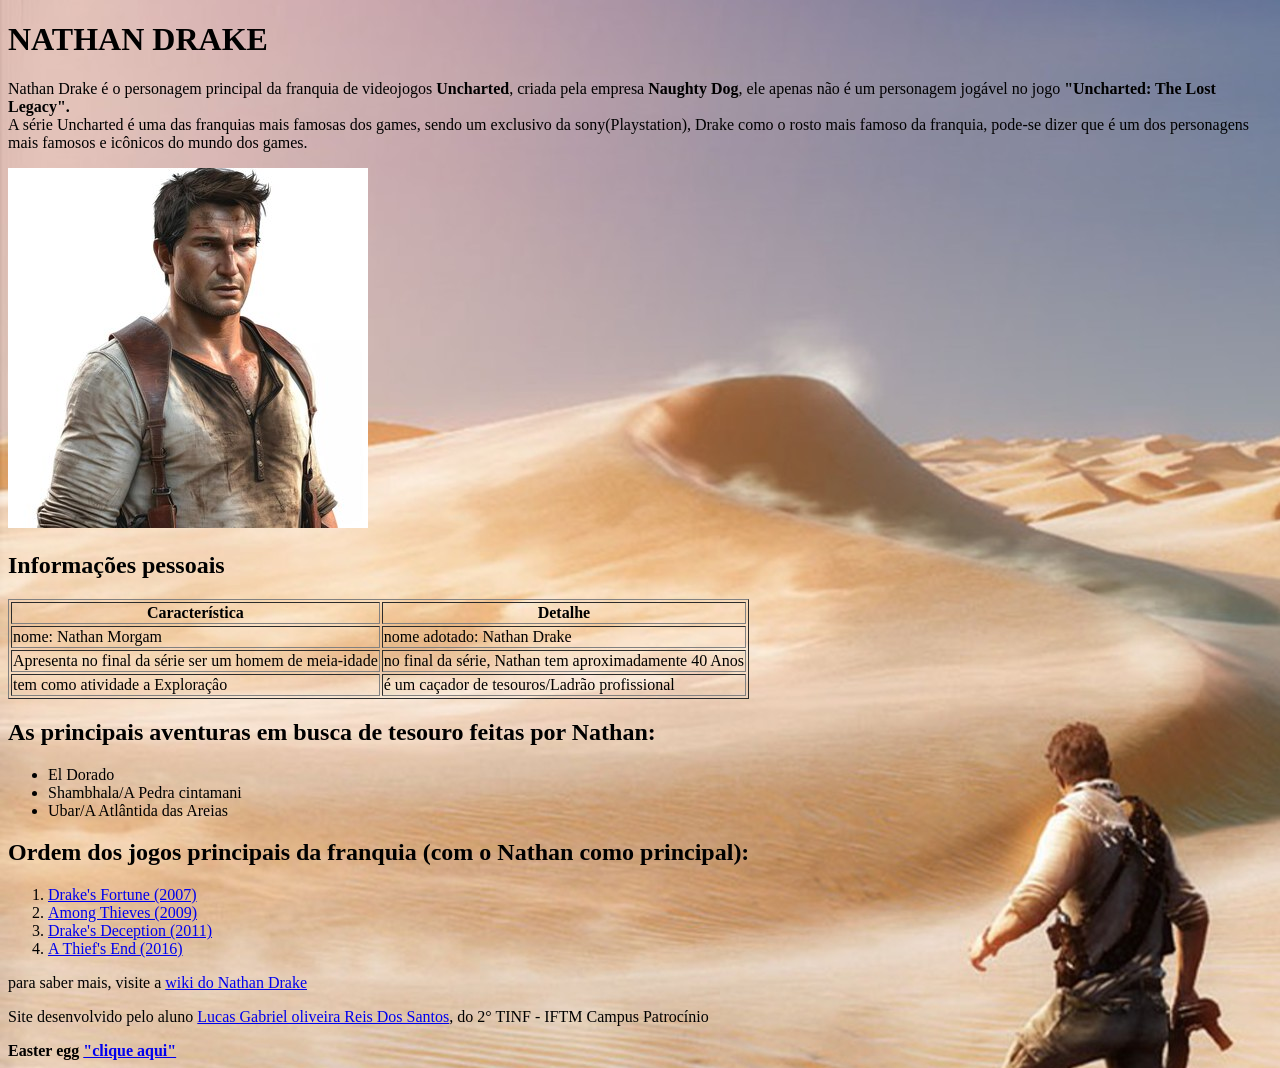
<file: index.html>
<!DOCTYPE html>
<html lang="pt_br">
<head>
    <meta charset="UTF-8">
    <meta name="viewport" content="width=device-width, initial-scale=1.0">
    <title>Nathan Drake</title>
    <link rel="icon" type="imagem/x-icon" href="IMG/icondrake.avif">
</head>
<body>
    
    <body background="IMG/deserto.jpg">
     
    
    <div>

     <h1>NATHAN DRAKE</h1>
    

     <p>Nathan Drake é o personagem principal da franquia de videojogos <strong>Uncharted</strong>, criada pela empresa <strong>Naughty Dog</strong>, ele apenas não é um personagem jogável no jogo <strong>"Uncharted: The Lost Legacy".</strong><br> A série Uncharted é uma das franquias mais famosas dos games, sendo um exclusivo da sony(Playstation), Drake como o rosto mais famoso da franquia, pode-se dizer que é um dos personagens mais famosos e icônicos do mundo dos games.</p>
    </div>
    
    <img src="IMG/drake.jpg" alt="Imagem de Nathan Drake">

    <div>
     <h2><strong>Informações pessoais</strong></h2>
    
     <table border="1">

        <th>Característica</th>
        <th>Detalhe</th>

        <tr>
            <td>nome: Nathan Morgam</td>
            <td>nome adotado: Nathan Drake</td>
        </tr>
        <tr>
            <td>Apresenta no final da série ser um homem de meia-idade</td>
            <td>no final da série, Nathan tem aproximadamente 40 Anos</td>
        </tr>
        <tr>
            <td>tem como atividade a Exploraçâo</td>
            <td>é um caçador de tesouros/Ladrão profissional</td>
        </tr>
     </table>
    </div>

    <div>
     <h2> As principais aventuras em busca de tesouro feitas por Nathan:</h2>

     <ul>
        <li>El Dorado</li>
        <li>Shambhala/A Pedra cintamani</li>
        <li>Ubar/A Atlântida das Areias</li>
     </ul>
    </div>

    <div>
     <h2>Ordem dos jogos principais da franquia (com o Nathan como principal):</h2>

     <ol>
        <li> <a href="https://pt.wikipedia.org/wiki/Uncharted:_Drake%27s_Fortune">Drake's Fortune (2007)</a></li>
        <li> <a href="https://pt.wikipedia.org/wiki/Uncharted_2:_Among_Thieves">Among Thieves (2009)</a></li>
        <li> <a href="https://pt.wikipedia.org/wiki/Uncharted_3:_Drake%27s_Deception">Drake's Deception (2011)</a></li>
        <li> <a href="https://en.wikipedia.org/wiki/Uncharted_4:_A_Thief%27s_End">A Thief's End (2016)</a></li>
     </ol>
    </div>

    <div>
     <p>para saber mais, visite a  <a href="https://en.wikipedia.org/wiki/Nathan_Drake">wiki do Nathan Drake</a></p>

     <p>Site desenvolvido pelo aluno <a href="https://github.com/lucasoliveiraghs">Lucas Gabriel oliveira Reis Dos Santos</a>, do 2° TINF - IFTM Campus Patrocínio</p>
   



     <strong>Easter egg <a href="html/easter_egg.html">"clique aqui"</a></strong>
    </div>
    
</body>
</html>
</file>
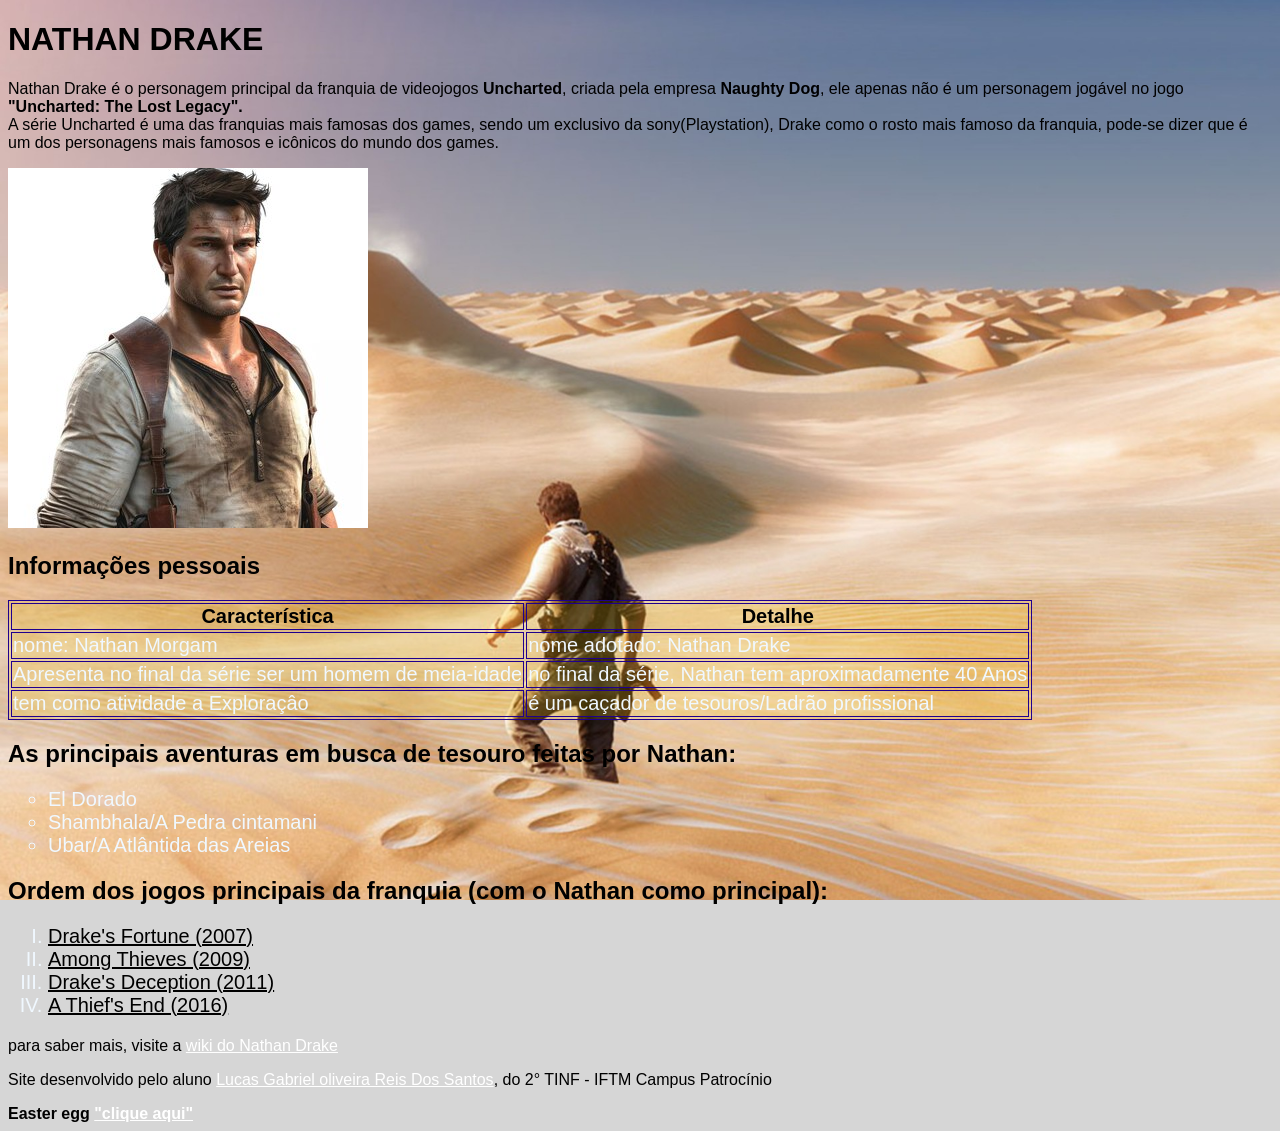
<file: htmlpuro2-main/index.html>
<!DOCTYPE html>
<html lang="pt_br">
<head>
    <meta charset="UTF-8">
    <meta name="viewport" content="width=device-width, initial-scale=1.0">
    <title>Nathan Drake</title>
    <link rel="icon" type="imagem/x-icon" href="IMG/icondrake.avif">
    <link rel="stylesheet" href="css/estilo2.css">
</head>
<body>
    
    <div>

     <h1>NATHAN DRAKE</h1>
    

     <p>Nathan Drake é o personagem principal da franquia de videojogos <strong>Uncharted</strong>, criada pela empresa <strong>Naughty Dog</strong>, ele apenas não é um personagem jogável no jogo <strong>"Uncharted: The Lost Legacy".</strong><br> A série Uncharted é uma das franquias mais famosas dos games, sendo um exclusivo da sony(Playstation), Drake como o rosto mais famoso da franquia, pode-se dizer que é um dos personagens mais famosos e icônicos do mundo dos games.</p>
    </div>
    
    <img src="IMG/drake.jpg" alt="Imagem de Nathan Drake">

    <div>
     <h2><strong>Informações pessoais</strong></h2>
    
     <table border="1">

        <th>Característica</th>
        <th>Detalhe</th>

        <tr>
            <td>nome: Nathan Morgam</td>
            <td>nome adotado: Nathan Drake</td>
        </tr>
        <tr>
            <td>Apresenta no final da série ser um homem de meia-idade</td>
            <td>no final da série, Nathan tem aproximadamente 40 Anos</td>
        </tr>
        <tr>
            <td>tem como atividade a Exploraçâo</td>
            <td>é um caçador de tesouros/Ladrão profissional</td>
        </tr>
     </table>
    </div>

    <div>
     <h2> As principais aventuras em busca de tesouro feitas por Nathan:</h2>

     <ul>
        <li>El Dorado</li>
        <li>Shambhala/A Pedra cintamani</li>
        <li>Ubar/A Atlântida das Areias</li>
     </ul>
    </div>

    <div>
     <h2>Ordem dos jogos principais da franquia (com o Nathan como principal):</h2>

     <ol>
        <li> <a href="https://pt.wikipedia.org/wiki/Uncharted:_Drake%27s_Fortune" style="color: rgb(0, 0, 0);">Drake's Fortune (2007)</a></li>
        <li> <a href="https://pt.wikipedia.org/wiki/Uncharted_2:_Among_Thieves" style="color: rgb(0, 0, 0);">Among Thieves (2009)</a></li>
        <li> <a href="https://pt.wikipedia.org/wiki/Uncharted_3:_Drake%27s_Deception" style="color: rgb(0, 0, 0);">Drake's Deception (2011)</a></li>
        <li> <a href="https://en.wikipedia.org/wiki/Uncharted_4:_A_Thief%27s_End" style="color: rgb(0, 0, 0);">A Thief's End (2016)</a></li>
     </ol>
    </div>

    <div>
     <p>para saber mais, visite a  <a href="https://en.wikipedia.org/wiki/Nathan_Drake">wiki do Nathan Drake</a></p>

     <p>Site desenvolvido pelo aluno <a href="https://github.com/lucasoliveiraghs">Lucas Gabriel oliveira Reis Dos Santos</a>, do 2° TINF - IFTM Campus Patrocínio</p>
   



     <strong>Easter egg <a href="html/easter_egg.html">"clique aqui"</a></strong>
    </div>
    
</body>
</html>
</file>
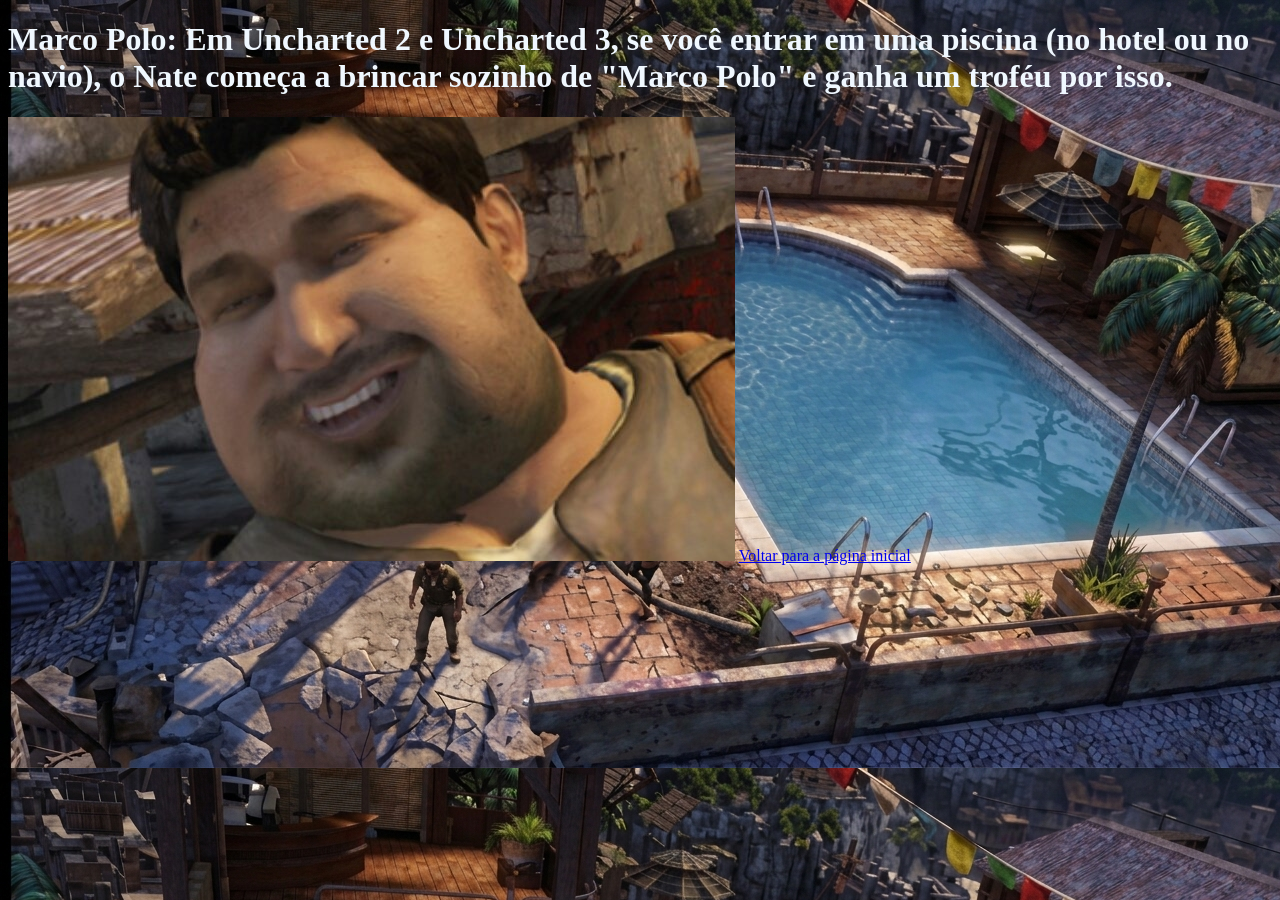
<file: html/easter_egg.html>
<!DOCTYPE html>
<html lang="en">
<head>
    <meta charset="UTF-8">
    <meta name="viewport" content="width=device-width, initial-scale=1.0">
    <title>Easter egg</title>
    <link rel="Icon" type="image/x-icon" href="../IMG/iconuncharted.png">
</head>
<body>
    <body background="../IMG/piscina.png">
        
    <div>
     <h1 style="color: aliceblue;">Marco Polo: Em Uncharted 2 e Uncharted 3, se você entrar em uma piscina (no hotel ou no navio), o Nate começa a brincar sozinho de "Marco Polo" e ganha um troféu por isso.</h1>
    </div>

    <img src="../IMG/drakegorducho.jpg" alt="Drake cheio">












    <a href="../index.html">Voltar para a página inicial</a>
</body>
</html>
</file>
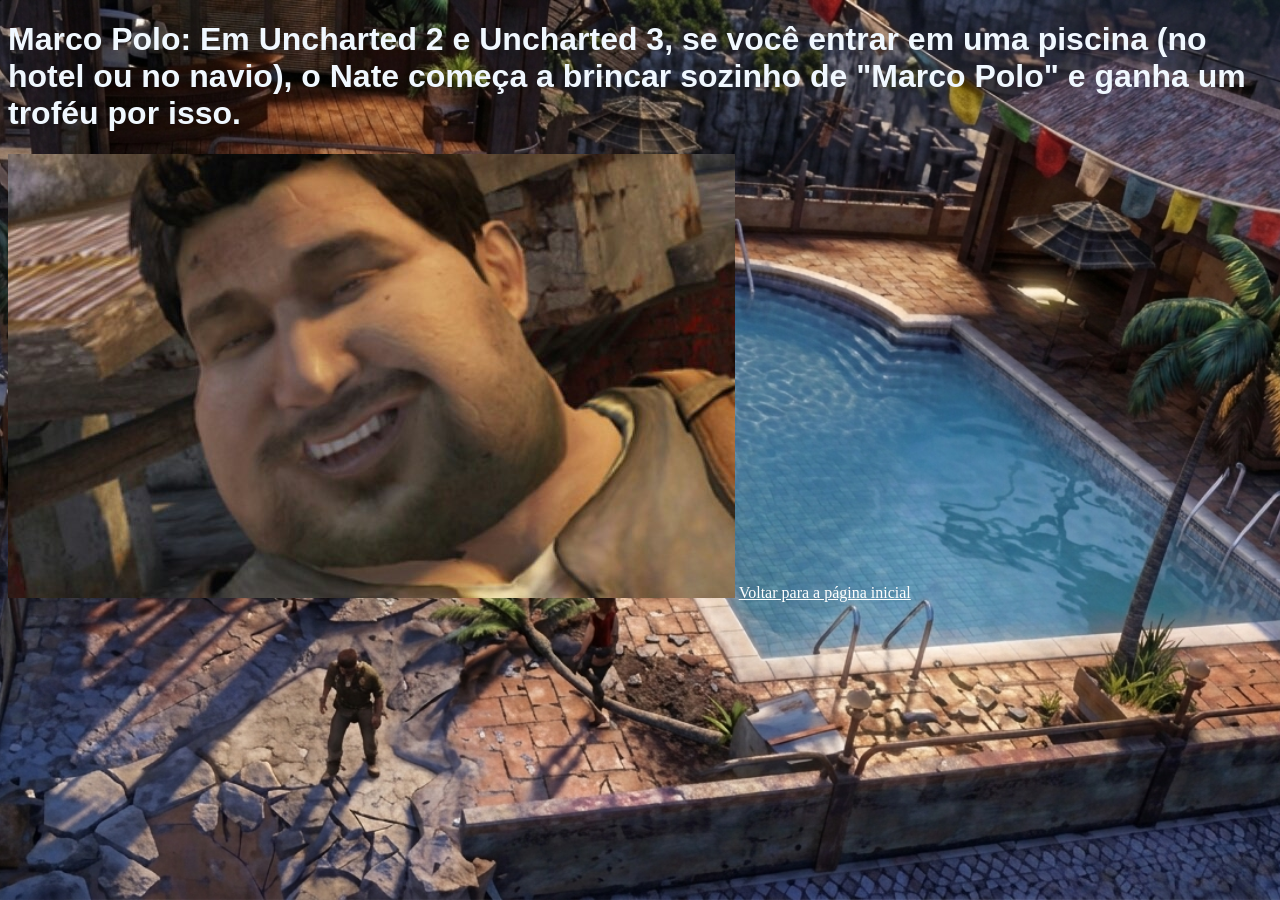
<file: htmlpuro2-main/html/easter_egg.html>
<!DOCTYPE html>
<html lang="en">
<head>
    <meta charset="UTF-8">
    <meta name="viewport" content="width=device-width, initial-scale=1.0">
    <title>Easter egg</title>
    <link rel="Icon" type="image/x-icon" href="../IMG/iconuncharted.png">
    <link rel="stylesheet" href="../css/estilo1.css">
</head>
<body>

    <div>
     <h1>Marco Polo: Em Uncharted 2 e Uncharted 3, se você entrar em uma piscina (no hotel ou no navio), o Nate começa a brincar sozinho de "Marco Polo" e ganha um troféu por isso.</h1>
    </div>

    <img src="../IMG/drakegorducho.jpg" alt="Drake cheio">












    <a href="../index.html">Voltar para a página inicial</a>
</body>
</html>
</file>
<file: htmlpuro2-main/css/estilo2.css>
body{
    background-image: url("../IMG/deserto.jpg");
    background-color: #cccc;
    background-repeat: no-repeat;
    background-position: center;
    background-size: cover;
    background-attachment: fixed;
}
table, TH, TD{
   border: 1px solid rgb(31, 0, 142);
   background-color: rgba(255, 211, 35, 0.117);
   font-size: 20px;
}
th{
    color: black;
}
td{
    color: aliceblue;
}
ul{
    list-style-type: circle;
    font-size: 20px;
    color: aliceblue;
}
ol{
    list-style-type: upper-roman;
    font-size: 20px;
    color: aliceblue;
}
div{
    font-family: Arial, Helvetica, sans-serif;
}
a{
    color: rgb(255, 255, 255);
}
</file>
<file: htmlpuro2-main/css/estilo1.css>
body{
    background-image: url("../IMG/piscina.png");
    background-color: #cccc;
    background-repeat: no-repeat;
    background-position: center;
    background-size: cover;
    background-attachment: fixed;
}
div{
    font-family: Arial, Helvetica, sans-serif;
}
h1{
    color: aliceblue;
}
a{
    color: rgb(255, 255, 255);
}
</file>
